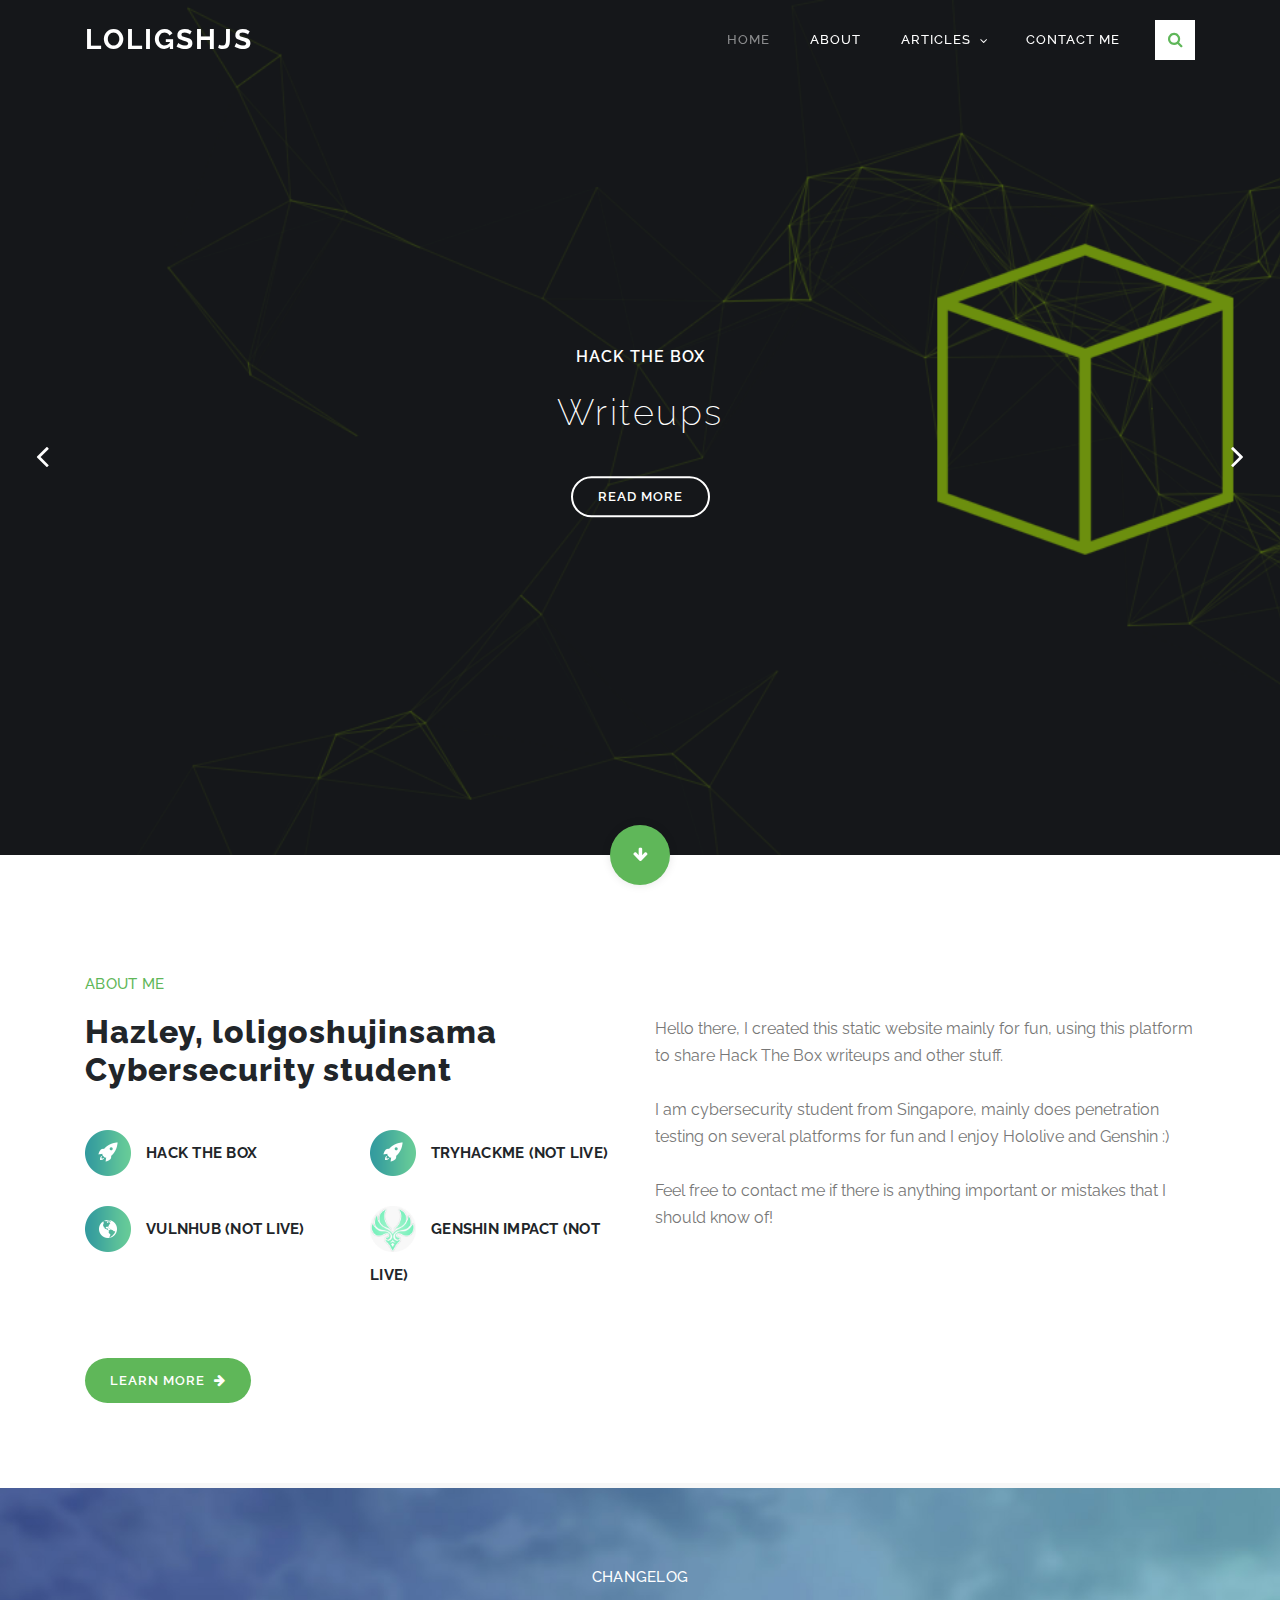
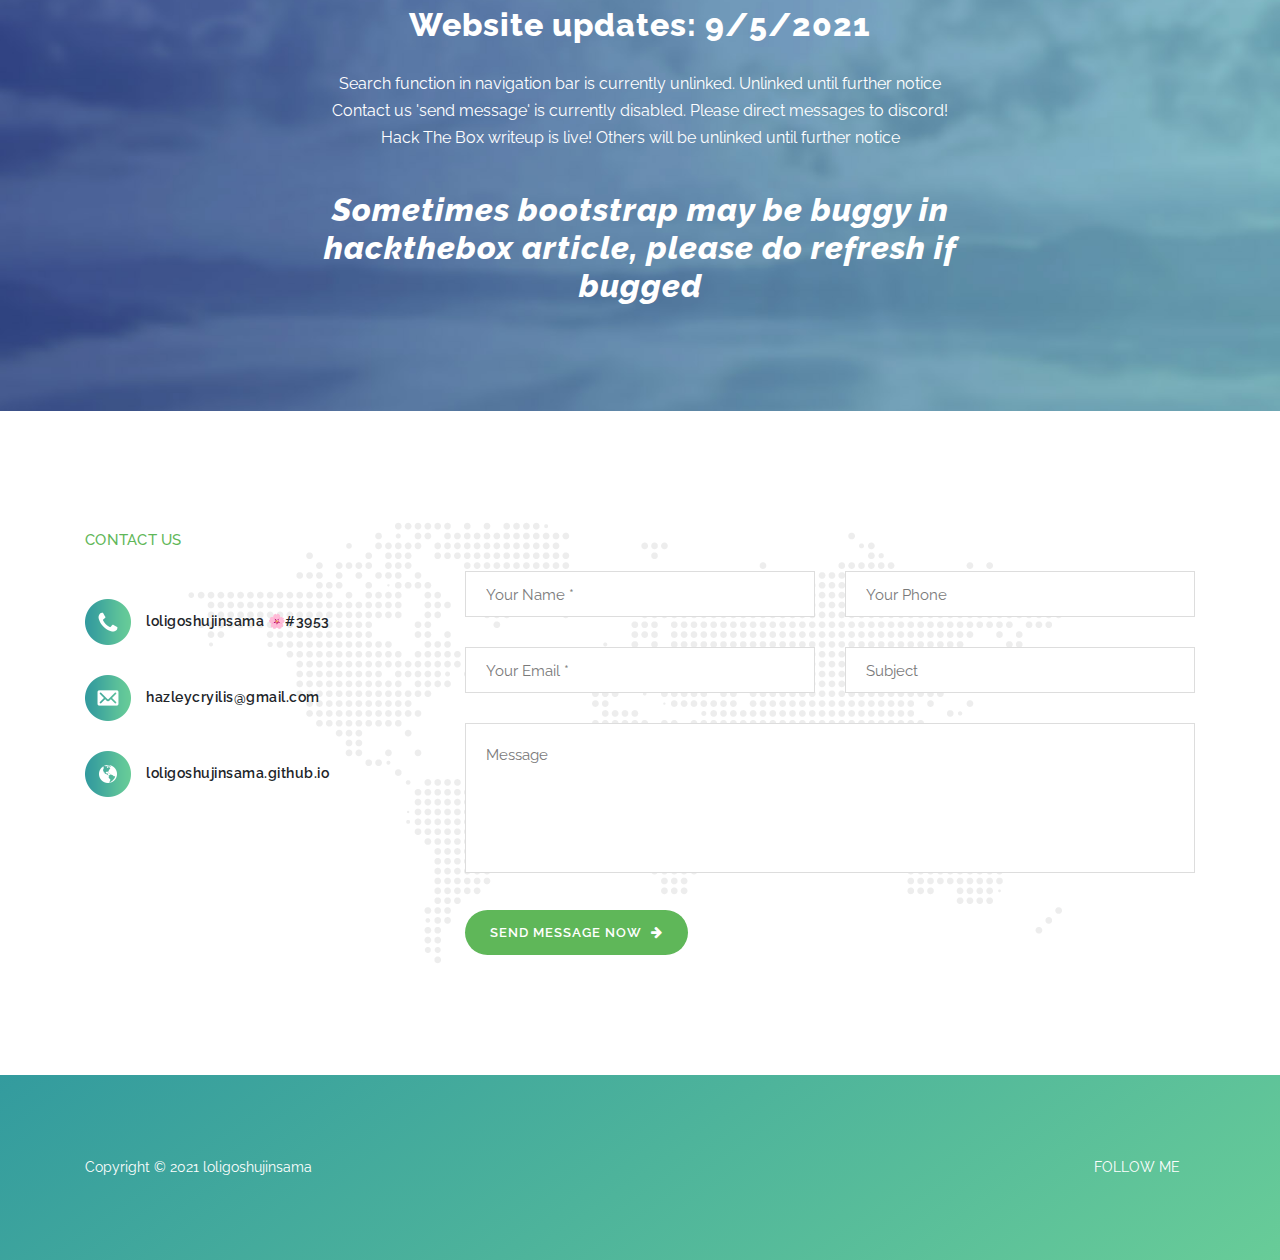
<file: index.html>
<!DOCTYPE html>
<html lang="en">

  <head>

    <meta charset="utf-8">
    <meta name="viewport" content="width=device-width, initial-scale=1, shrink-to-fit=no">
    <meta name="description" content="">
    <meta name="author" content="">
    <link href="https://fonts.googleapis.com/css?family=Raleway:100,200,300,400,500,600,700,800,900&display=swap" rel="stylesheet">

    <title>loligoshujinsama</title>
	<link rel="shortcut icon" type="image/x-icon" href="assets/images/favicon.ico" />

    <!-- Additional CSS Files -->
    <link rel="stylesheet" type="text/css" href="assets/css/bootstrap.min.css">

    <link rel="stylesheet" type="text/css" href="assets/css/font-awesome.css">

    <link rel="stylesheet" href="assets/css/templatemo-breezed.css">

    <link rel="stylesheet" href="assets/css/owl-carousel.css">

    <link rel="stylesheet" href="assets/css/lightbox.css">
	
	<link rel="stylesheet" href="assets/css/custom.css">

    </head>
    
    <body>
    
    <!-- ***** Preloader Start ***** -->
    <div id="preloader">
        <div class="jumper">
            <div></div>
            <div></div>
            <div></div>
        </div>
    </div>  
    <!-- ***** Preloader End ***** -->
    
    
    <!-- ***** Header Area Start ***** -->
    <header class="header-area header-sticky">
        <div class="container">
            <div class="row">
                <div class="col-12">
                    <nav class="main-nav">
                        <!-- ***** Logo Start ***** -->
                        <a href="index.html" class="logo">
                            loligshjs
                        </a>
                        <!-- ***** Logo End ***** -->
                        <!-- ***** Menu Start ***** -->
                        <ul class="nav">
                            <li class="scroll-to-section"><a href="#top" class="active">Home</a></li>
                            <li class="scroll-to-section"><a href="#about">About</a></li>
                            <li class="submenu">
                                <a href="javascript:;">Articles</a>
                                <ul>
                                    <!-- <li><a href="">About Me</a></li>
                                    <li><a href="">Features</a></li> !-->
                                    <li><a href="hackthebox.html">Hack The Box</a></li>
                                    <li><a href="">TryHackMe</a></li>
									<li><a href="">VulnHub</a></li>
									<li><a href="">Genshin Impact</a></li>
                                </ul>
                            </li>
                            <li class="scroll-to-section"><a href="#contact-us">Contact Me</a></li> 
                            <div class="search-icon">
                                <a href="#search"><i class="fa fa-search"></i></a>
                            </div>
                        </ul>        
                        <a class='menu-trigger'>
                            <span>Menu</span>
                        </a>
                        <!-- ***** Menu End ***** -->
                    </nav>
                </div>
            </div>
        </div>
    </header>
    <!-- ***** Header Area End ***** -->
    
    <!-- ***** Search Area ***** -->
    <div id="search">
        <button type="button" class="close">×</button>
        <form id="contact" action="#" method="get">
            <fieldset>
                <input type="search" name="q" placeholder="SEARCH KEYWORD(s)" aria-label="Search through site content">
            </fieldset>
            <fieldset>
                <button type="submit" class="main-button">Search</button>
            </fieldset>
        </form>
    </div>

    <!-- ***** Main Banner Area Start ***** -->
    <div class="main-banner header-text" id="top">
        <div class="Modern-Slider">
          <!-- Item -->
          <div class="item">
            <div class="img-fill">
                <img src="assets/images/htb2.png" alt="" class="bg">
                <div class="text-content">
                  <h3>Hack The Box</h3>
                  <h5>Writeups</h5>
                  <a href="hackthebox.html" class="main-stroked-button">Read More</a>
                  <!-- *** Extra button ***
				  <a href="#" class="main-filled-button"></a> -->
                </div>
            </div>
          </div>
          <!-- // Item -->
          <!-- Item -->
          <div class="item">
            <div class="img-fill">
                <img src="assets/images/klee.jpg" alt="" class="bg">
                <div class="text-content">
                  <h3>Genshin Impact</h3>
                  <h5>Character guides, Artifact guides</h5>
                  <a href="#" class="main-stroked-button">Read More</a>
                  <!-- *** Extra button ***
				  <a href="#" class="main-filled-button"></a> -->
                </div>
            </div>
          </div>
          <!-- // Item -->
        </div>
    </div>
    <div class="scroll-down scroll-to-section"><a href="#about"><i class="fa fa-arrow-down"></i></a></div>
    <!-- ***** Main Banner Area End ***** -->

    <!-- ***** About Area Starts ***** -->
    <section class="section" id="about">
        <div class="container">
            <div class="row">
                <div class="col-lg-6 col-md-6 col-xs-12">
                    <div class="left-text-content">
                        <div class="section-heading">
                            <h6>About Me</h6>
                            <h2>Hazley, loligoshujinsama </br>Cybersecurity student</h2>
                        </div>
                        <div class="row">
                            <div class="col-md-6 col-sm-6">
                                <div class="service-item">
                                    <img src="assets/images/service-item-01.png" alt="">
                                    <h4>Hack The Box</h4>
                                </div>
                            </div>
                            <div class="col-md-6 col-sm-6">
                                <div class="service-item">
                                    <img src="assets/images/service-item-01.png" alt="">
                                    <h4>TryHackMe (not live)</h4>
                                </div>
                            </div>
                            <div class="col-md-6 col-sm-6">
                                <div class="service-item">
                                    <img src="assets/images/contact-info-03.png" alt="">
                                    <h4>Vulnhub (not live)</h4>
                                </div>
                            </div>
                            <div class="col-md-6 col-sm-6">
                                <div class="service-item">
                                    <img src="assets/images/anemo.png" alt="">
                                    <h4>Genshin Impact (not live)</h4>
                                </div>
                            </div>
                            <div class="col-md-12">
                                <a href="#" class="main-button-icon">
                                    Learn More <i class="fa fa-arrow-right"></i>
                                </a>
                            </div>
                        </div>
                    </div>
                </div>
                <div class="col-lg-6 col-md-6 col-xs-12">
                    <div class="right-text-content">
                        <p>Hello there, I created this static website mainly for fun, using this platform to share Hack The Box writeups and other stuff.
                        <br><br>I am cybersecurity student from Singapore, mainly does penetration testing on several platforms for fun and I enjoy Hololive and Genshin :)
                      <br><br>Feel free to contact me if there is anything important or mistakes that I should know of!</p>
                    </div>
                </div>
            </div>
        </div>
    </section>
    <!-- ***** About Area Ends ***** -->

    <!-- ***** Features Big Item Start ***** -->
    <section class="section" id="subscribe">
        <div class="container">
            <div class="row">
                <div class="col-lg-8 offset-lg-2">
                    <div class="section-heading">
                        <h6>Changelog</h6>
                        <h2>Website updates: 9/5/2021</h2>
                    </div>
                    <div class="subscribe-content">
                        <p>Search function in navigation bar is currently unlinked. Unlinked until further notice
						<br>Contact us 'send message' is currently disabled. Please direct messages to discord!
						<br>Hack The Box writeup is live! Others will be unlinked until further notice</p>
						<div class="section-heading">
							<h2><i>Sometimes bootstrap may be buggy in hackthebox article, please do refresh if bugged</i></h2>
						</div>
                    </div>
                </div>
            </div>
        </div>
    </section>
    <!-- ***** Features Big Item End ***** -->

 
    
    <!-- ***** Contact Us Area Starts ***** -->
    <section class="section" id="contact-us">
        <div class="container">
            <div class="row">
                <div class="col-lg-4 col-md-4 col-xs-12">
                    <div class="left-text-content">
                        <div class="section-heading">
                            <h6>Contact Us</h6>
                            <h2></h2>
                        </div>
                        <ul class="contact-info">
							<li><img src="assets/images/contact-info-01.png" alt="">loligoshujinsama 🌸#3953</li>
                            <li><img src="assets/images/contact-info-02.png" alt="">hazleycryilis@gmail.com</li>
                            <li><img src="assets/images/contact-info-03.png" alt="">loligoshujinsama.github.io</li>
                        </ul>
                    </div>
                </div>
                <div class="col-lg-8 col-md-8 col-xs-12">
                    <div class="contact-form">
                        <form id="contact" action="" method="get">
                          <div class="row">
                            <div class="col-md-6 col-sm-12">
                              <fieldset>
                                <input name="name" type="text" id="name" placeholder="Your Name *" required="">
                              </fieldset>
                            </div>
                            <div class="col-md-6 col-sm-12">
                              <fieldset>
                                <input name="phone" type="text" id="phone" placeholder="Your Phone" required="">
                              </fieldset>
                            </div>
                            <div class="col-md-6 col-sm-12">
                              <fieldset>
                                <input name="email" type="email" id="email" placeholder="Your Email *" required="">
                              </fieldset>
                            </div>
                            <div class="col-md-6 col-sm-12">
                              <fieldset>
                                <input name="subject" type="text" id="subject" placeholder="Subject">
                              </fieldset>
                            </div>
                            <div class="col-lg-12">
                              <fieldset>
                                <textarea name="message" rows="6" id="message" placeholder="Message" required=""></textarea>
                              </fieldset>
                            </div>
                            <div class="col-lg-12">
                              <fieldset>
                                <button type="submit" id="form-submit" class="main-button-icon">Send Message Now <i class="fa fa-arrow-right"></i></button>
                              </fieldset>
                            </div>
                          </div>
                        </form>
                    </div>
                </div>
            </div>
        </div>
    </section>
    <!-- ***** Contact Us Area Ends ***** -->
    
    <!-- ***** Footer Start ***** -->
    <footer>
        <div class="container">
            <div class="row">
                <div class="col-lg-6 col-xs-12">
                    <div class="left-text-content">
                        <p>Copyright &copy; 2021 loligoshujinsama</p>
                    </div>
                </div>
                <div class="col-lg-6 col-xs-12">
                    <div class="right-text-content">
                            <ul class="social-icons">
                                <li><p>Follow Me</p></li>
								<!-- *** Update the reference links ***
                                <li><a rel="nofollow" href="https://fb.com/templatemo"><i class="fa fa-facebook"></i></a></li>
                                <li><a rel="nofollow" href="https://fb.com/templatemo"><i class="fa fa-twitter"></i></a></li>
                                <li><a rel="nofollow" href="https://fb.com/templatemo"><i class="fa fa-linkedin"></i></a></li>
                                <li><a rel="nofollow" href="https://fb.com/templatemo"><i class="fa fa-dribbble"></i></a></li>
								!-->
                            </ul>
                    </div>
                </div>
            </div>
        </div>
    </footer>
    

    <!-- jQuery -->
    <script src="assets/js/jquery-2.1.0.min.js"></script>

    <!-- Bootstrap -->
    <script src="assets/js/popper.js"></script>
    <script src="assets/js/bootstrap.min.js"></script>

    <!-- Plugins -->
    <script src="assets/js/owl-carousel.js"></script>
    <script src="assets/js/scrollreveal.min.js"></script>
    <script src="assets/js/waypoints.min.js"></script>
    <script src="assets/js/jquery.counterup.min.js"></script>
    <script src="assets/js/imgfix.min.js"></script> 
    <script src="assets/js/slick.js"></script> 
    <script src="assets/js/lightbox.js"></script> 
    <script src="assets/js/isotope.js"></script> 
    
    <!-- Global Init -->
    <script src="assets/js/custom.js"></script>

    <script>

        $(function() {
            var selectedClass = "";
            $("p").click(function(){
            selectedClass = $(this).attr("data-rel");
            $("#portfolio").fadeTo(50, 0.1);
                $("#portfolio div").not("."+selectedClass).fadeOut();
            setTimeout(function() {
              $("."+selectedClass).fadeIn();
              $("#portfolio").fadeTo(50, 1);
            }, 500);
                
            });
        });

    </script>

  </body>
</html>
</file>
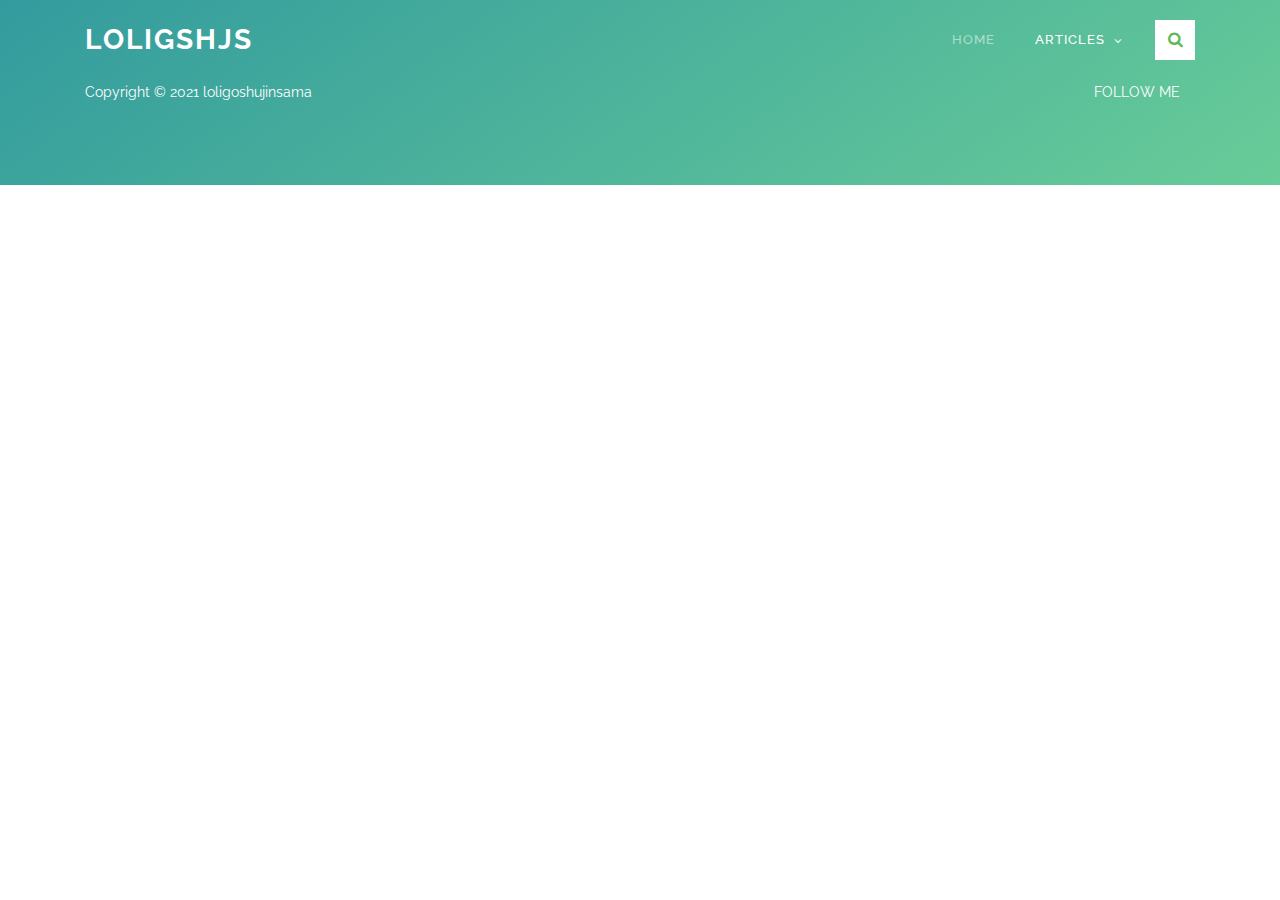
<file: writeups/bashed/index.html>
<!DOCTYPE html>
<html lang="en">
  <head>

    <meta charset="utf-8">
    <meta name="viewport" content="width=device-width, initial-scale=1, shrink-to-fit=no">
    <meta name="description" content="">
    <meta name="author" content="">
    <link href="https://fonts.googleapis.com/css?family=Raleway:100,200,300,400,500,600,700,800,900&display=swap" rel="stylesheet">

    <title>loligoshujinsama</title>
	<link rel="shortcut icon" type="image/x-icon" href="assets/images/favicon.ico" />

    <!-- Additional CSS Files -->
    <link rel="stylesheet" type="text/css" href="/assets/css/bootstrap.min.css">

    <link rel="stylesheet" type="text/css" href="/assets/css/font-awesome.css">

    <link rel="stylesheet" href="/assets/css/templatemo-breezed.css">

    <link rel="stylesheet" href="/assets/css/owl-carousel.css">

    <link rel="stylesheet" href="/assets/css/lightbox.css">
	
	<link rel="stylesheet" href="/assets/css/custom.css">

    </head>

    <body>
    
    <!-- ***** Preloader Start ***** -->
    <div id="preloader">
        <div class="jumper">
            <div></div>
            <div></div>
            <div></div>
        </div>
    </div>  
    <!-- ***** Preloader End ***** -->
    <!-- ***** Header Area Start ***** -->
    <header class="header-area header-sticky">
        <div class="container">
            <div class="row">
                <div class="col-12">
                    <nav class="main-nav">
                        <!-- ***** Logo Start ***** -->
                        <a href="/index.html" class="logo">
                            loligshjs
                        </a>
                        <!-- ***** Logo End ***** -->
                        <!-- ***** Menu Start ***** -->
                        <ul class="nav">
                            <li class="scroll-to-section"><a href="/index.html" class="active">Home</a></li>
                            <li class="submenu">
                                <a href="javascript:;">Articles</a>
                                <ul>
                                    <!-- <li><a href="">About Me</a></li>
                                    <li><a href="">Features</a></li> !-->
                                    <li><a href="">Hack The Box</a></li>
                                    <li><a href="">TryHackMe</a></li>
									<li><a href="">VulnHub</a></li>
									<li><a href="">Genshin Impact</a></li>
                                </ul>
                            </li>
                            <div class="search-icon">
                                <a href="#search"><i class="fa fa-search"></i></a>
                            </div>
                        </ul>        
                        <a class='menu-trigger'>
                            <span>Menu</span>
                        </a>
                        <!-- ***** Menu End ***** -->
                    </nav>
                </div>
            </div>
        </div>
    </header>
    <!-- ***** Header Area End ***** -->
    
    <!-- ***** Search Area ***** -->
    <div id="search">
        <button type="button" class="close">×</button>
        <form id="contact" action="#" method="get">
            <fieldset>
                <input type="search" name="q" placeholder="SEARCH KEYWORD(s)" aria-label="Search through site content">
            </fieldset>
            <fieldset>
                <button type="submit" class="main-button">Search</button>
            </fieldset>
        </form>
    </div>
	
	
	
    <!-- ***** Footer Start ***** -->
    <footer>
        <div class="container">
            <div class="row">
                <div class="col-lg-6 col-xs-12">
                    <div class="left-text-content">
                        <p>Copyright &copy; 2021 loligoshujinsama</p>
                    </div>
                </div>
                <div class="col-lg-6 col-xs-12">
                    <div class="right-text-content">
                            <ul class="social-icons">
                                <li><p>Follow Me</p></li>
								<!-- *** Update the reference links ***
                                <li><a rel="nofollow" href="https://fb.com/templatemo"><i class="fa fa-facebook"></i></a></li>
                                <li><a rel="nofollow" href="https://fb.com/templatemo"><i class="fa fa-twitter"></i></a></li>
                                <li><a rel="nofollow" href="https://fb.com/templatemo"><i class="fa fa-linkedin"></i></a></li>
                                <li><a rel="nofollow" href="https://fb.com/templatemo"><i class="fa fa-dribbble"></i></a></li>
								!-->
                            </ul>
                    </div>
                </div>
            </div>
        </div>
    </footer>
    

    <!-- jQuery -->
    <script src="/assets/js/jquery-2.1.0.min.js"></script>

    <!-- Bootstrap -->
    <script src="/assets/js/popper.js"></script>
    <script src="/assets/js/bootstrap.min.js"></script>

    <!-- Plugins -->
    <script src="/assets/js/owl-carousel.js"></script>
    <script src="/assets/js/scrollreveal.min.js"></script>
    <script src="/assets/js/waypoints.min.js"></script>
    <script src="/assets/js/jquery.counterup.min.js"></script>
    <script src="/assets/js/imgfix.min.js"></script> 
    <script src="/assets/js/slick.js"></script> 
    <script src="/assets/js/lightbox.js"></script> 
    <script src="/assets/js/isotope.js"></script> 
    
    <!-- Global Init -->
    <script src="/assets/js/custom.js"></script>

    <script>

        $(function() {
            var selectedClass = "";
            $("p").click(function(){
            selectedClass = $(this).attr("data-rel");
            $("#portfolio").fadeTo(50, 0.1);
                $("#portfolio div").not("."+selectedClass).fadeOut();
            setTimeout(function() {
              $("."+selectedClass).fadeIn();
              $("#portfolio").fadeTo(50, 1);
            }, 500);
                
            });
        });

    </script>

  </body>
</html>
</file>
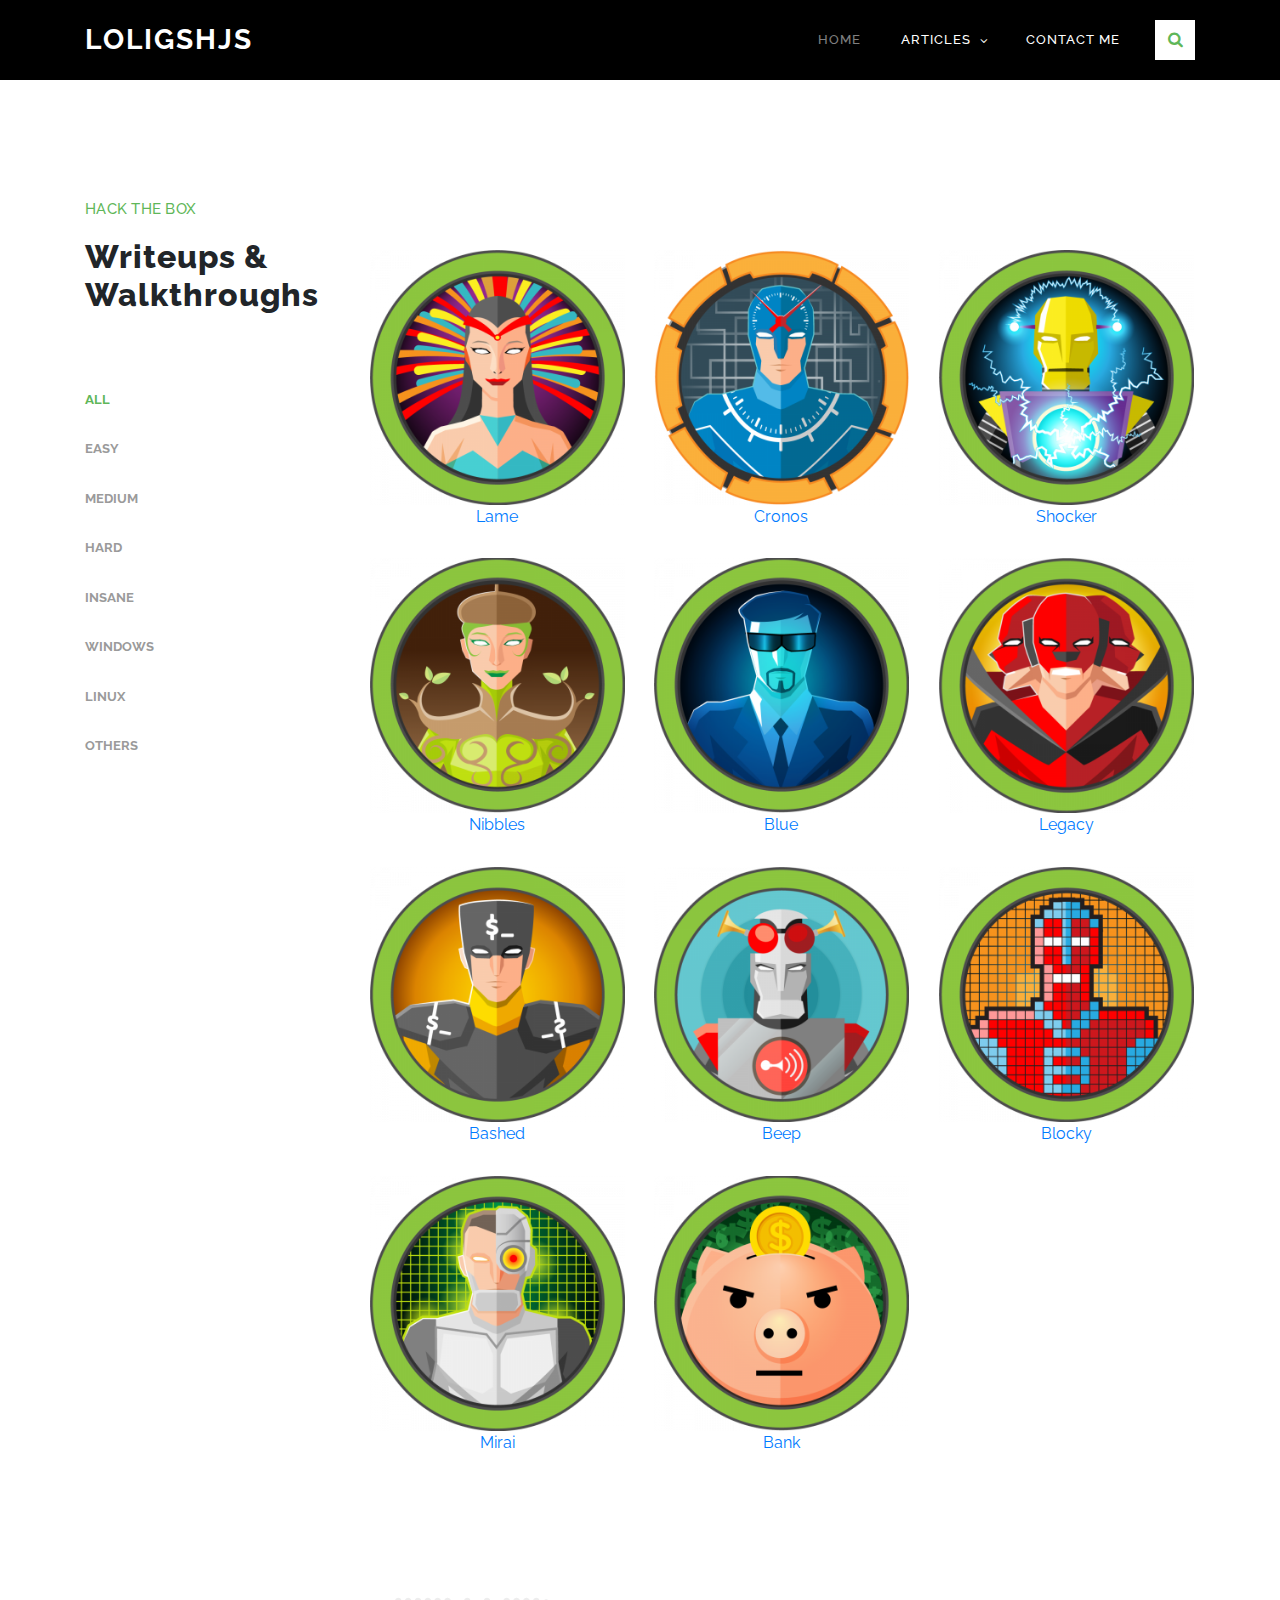
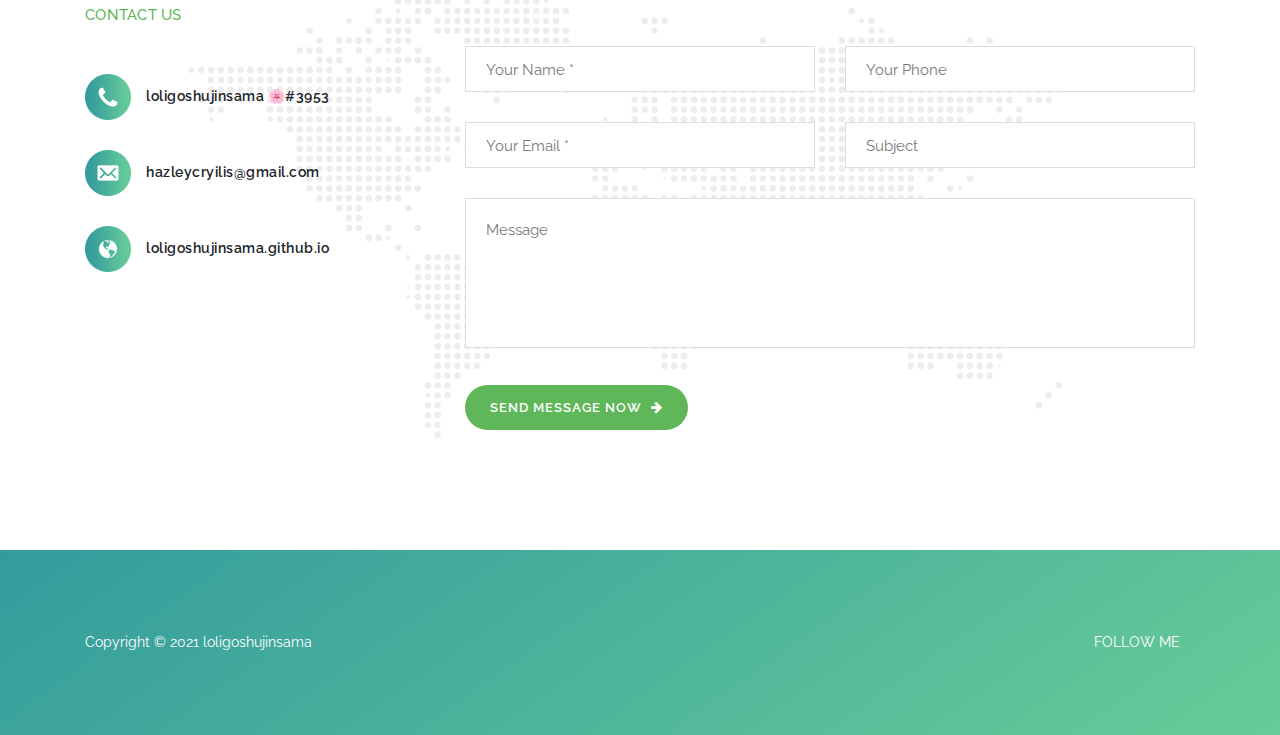
<file: hackthebox.html>
<!DOCTYPE html>
<html lang="en">

  <head>

    <meta charset="utf-8">
    <meta name="viewport" content="width=device-width, initial-scale=1, shrink-to-fit=no">
    <meta name="description" content="">
    <meta name="author" content="">
    <link href="https://fonts.googleapis.com/css?family=Raleway:100,200,300,400,500,600,700,800,900&display=swap" rel="stylesheet">

    <title>loligoshujinsama</title>
	<link rel="shortcut icon" type="image/x-icon" href="/assets/images/favicon.ico" />

    <!-- Additional CSS Files -->
    <link rel="stylesheet" type="text/css" href="assets/css/bootstrap.min.css">

    <link rel="stylesheet" type="text/css" href="assets/css/font-awesome.css">

    <link rel="stylesheet" href="assets/css/templatemo-breezed.css">

    <link rel="stylesheet" href="assets/css/owl-carousel.css">

    <link rel="stylesheet" href="assets/css/lightbox.css">
	
	<link rel="stylesheet" href="assets/css/custom.css">
    </head>
    
    <body background="/assets/images/htb2.png" alt="htbbg">
    
    <!-- ***** Preloader Start ***** -->
    <div id="preloader">
        <div class="jumper">
            <div></div>
            <div></div>
            <div></div>
        </div>
    </div>  
    <!-- ***** Preloader End ***** -->
    
    
    <!-- ***** Header Area Start ***** -->
	<div style="background:#000000;padding-top:0px;margin-bottom:1.rem;height:80px;"></div>
    <header class="header-area header-sticky">
        <div class="container">
            <div class="row">
                <div class="col-12">
                    <nav class="main-nav">
                        <!-- ***** Logo Start ***** -->
                        <a href="index.html" class="logo">
                            loligshjs
                        </a>
                        <!-- ***** Logo End ***** -->
                        <!-- ***** Menu Start ***** -->
                        <ul class="nav">
                            <li class="scroll-to-section"><a href="index.html" class="active">Home</a></li>
                            <li class="submenu">
                                <a href="javascript:;">Articles</a>
                                <ul>
                                    <!-- <li><a href="">About Me</a></li>
                                    <li><a href="">Features</a></li> !-->
                                    <li><a href="">Hack The Box</a></li>
                                    <li><a href="">TryHackMe</a></li>
									<li><a href="">VulnHub</a></li>
									<li><a href="">Genshin Impact</a></li>
                                </ul>
                            </li>
                            <li class="scroll-to-section"><a href="#contact-us">Contact Me</a></li> 
                            <div class="search-icon">
                                <a href="#search"><i class="fa fa-search"></i></a>
                            </div>
                        </ul>        
                        <a class='menu-trigger'>
                            <span>Menu</span>
                        </a>
                        <!-- ***** Menu End ***** -->
                    </nav>
                </div>
            </div>
        </div>
    </header>
    <!-- ***** Header Area End ***** -->
    
    <!-- ***** Search Area ***** -->
    <div id="search">
        <button type="button" class="close">×</button>
        <form id="contact" action="#" method="get">
            <fieldset>
                <input type="search" name="q" placeholder="SEARCH KEYWORD(s)" aria-label="Search through site content">
            </fieldset>
            <fieldset>
                <button type="submit" class="main-button">Search</button>
            </fieldset>
        </form>
    </div>

    <!-- ***** Projects Area Starts ***** -->
    <section class="section" id="projects">
      <div class="container">
        <div class="row">
            <div class="col-lg-3">
                <div class="section-heading">
                    <h6>Hack The Box</h6>
                    <h2>Writeups & Walkthroughs</h2>
                </div>
                <div class="filters">
                    <ul>
                        <li class="active" data-filter="*">All</li>
                        <li data-filter=".des">Easy</li>
                        <li data-filter=".dev">Medium</li>
                        <li data-filter=".gra">Hard</li>
                        <li data-filter=".tsh">Insane</li>
						<li data-filter=".win">Windows</li>
						<li data-filter=".lin">Linux</li>
						<li data-filter=".oth">Others</li>
                    </ul>
                </div>
            </div>
            <div class="col-lg-9">
                <div class="filters-content">
                    <div class="row grid">
                        <div class="col-lg-4 col-md-4 col-sm-6 all lin des">
                          <div class="item">
                            <a href="writeups/lame/index.html"><img src="assets/images/htb/lame2.jpg" alt="">Lame</a>
                          </div>
                        </div>
                        <div class="col-lg-4 col-md-4 col-sm-6 all lin dev">
                          <div class="item">
                            <a href="writeups/cronos/index.html"><img src="assets/images/htb/cronos.jpg" alt="">Cronos</a>
                          </div>
                        </div>
                        <div class="col-lg-4 col-md-4 col-sm-6 all lin des">
                          <div class="item">
                            <a href="writeups/shocker/index.html"><img src="assets/images/htb/shocker.jpg" alt="">Shocker</a>
                          </div>
                        </div>
                        <div class="col-lg-4 col-md-4 col-sm-6 all lin des">
                          <div class="item">
                            <a href="writeups/nibbles/index.html"><img src="assets/images/htb/nibbles.jpg" alt="">Nibbles</a>
                          </div>
                        </div>
                        <div class="col-lg-4 col-md-4 col-sm-6 all win des">
                          <div class="item">
                            <a href="writeups/blue/index.html"><img src="assets/images/htb/blue.jpg" alt="">Blue</a>
                          </div>
                        </div>
                        <div class="col-lg-4 col-md-4 col-sm-6 all win des">
                          <div class="item">
                            <a href="writeups/legacy/index.html"><img src="assets/images/htb/legacy.jpg" alt="">Legacy</a>
                          </div>
                        </div>
						<div class="col-lg-4 col-md-4 col-sm-6 all lin des">
                          <div class="item">
                            <a href="writeups/bashed/index.html"><img src="assets/images/htb/bashed.jpg" alt="">Bashed</a>
                          </div>
                        </div>
						<div class="col-lg-4 col-md-4 col-sm-6 all lin des">
                          <div class="item">
                            <a href="writeups/beep/index.html"><img src="assets/images/htb/beep.jpg" alt="">Beep</a>
                          </div>
                        </div>
						<div class="col-lg-4 col-md-4 col-sm-6 all lin des">
                          <div class="item">
                            <a href="writeups/blocky/index.html"><img src="assets/images/htb/blocky.jpg" alt="">Blocky</a>
                          </div>
                        </div>
						<div class="col-lg-4 col-md-4 col-sm-6 all lin des">
                          <div class="item">
                            <a href="writeups/mirai/index.html"><img src="assets/images/htb/mirai.jpg" alt="">Mirai</a>
                          </div>
                        </div>
						<div class="col-lg-4 col-md-4 col-sm-6 all lin des">
                          <div class="item">
                            <a href="writeups/bank/index.html"><img src="assets/images/htb/bank.jpg" alt="">Bank</a>
                          </div>
                        </div>
                    </div>
                </div>
            </div>
        </div>
      </div>
    </section>
    
    <!-- ***** Contact Us Area Starts ***** -->
    <section class="section" id="contact-us">
        <div class="container">
            <div class="row">
                <div class="col-lg-4 col-md-4 col-xs-12">
                    <div class="left-text-content">
                        <div class="section-heading">
                            <h6>Contact Us</h6>
                            <h2></h2>
                        </div>
                        <ul class="contact-info">
							<li><img src="assets/images/contact-info-01.png" alt="">loligoshujinsama 🌸#3953</li>
                            <li><img src="assets/images/contact-info-02.png" alt="">hazleycryilis@gmail.com</li>
                            <li><img src="assets/images/contact-info-03.png" alt="">loligoshujinsama.github.io</li>
                        </ul>
                    </div>
                </div>
                <div class="col-lg-8 col-md-8 col-xs-12">
                    <div class="contact-form">
                        <form id="contact" action="" method="get">
                          <div class="row">
                            <div class="col-md-6 col-sm-12">
                              <fieldset>
                                <input name="name" type="text" id="name" placeholder="Your Name *" required="">
                              </fieldset>
                            </div>
                            <div class="col-md-6 col-sm-12">
                              <fieldset>
                                <input name="phone" type="text" id="phone" placeholder="Your Phone" required="">
                              </fieldset>
                            </div>
                            <div class="col-md-6 col-sm-12">
                              <fieldset>
                                <input name="email" type="email" id="email" placeholder="Your Email *" required="">
                              </fieldset>
                            </div>
                            <div class="col-md-6 col-sm-12">
                              <fieldset>
                                <input name="subject" type="text" id="subject" placeholder="Subject">
                              </fieldset>
                            </div>
                            <div class="col-lg-12">
                              <fieldset>
                                <textarea name="message" rows="6" id="message" placeholder="Message" required=""></textarea>
                              </fieldset>
                            </div>
                            <div class="col-lg-12">
                              <fieldset>
                                <button type="submit" id="form-submit" class="main-button-icon">Send Message Now <i class="fa fa-arrow-right"></i></button>
                              </fieldset>
                            </div>
                          </div>
                        </form>
                    </div>
                </div>
            </div>
        </div>
    </section>
    <!-- ***** Contact Us Area Ends ***** -->
    
    <!-- ***** Footer Start ***** -->
    <footer>
        <div class="container">
            <div class="row">
                <div class="col-lg-6 col-xs-12">
                    <div class="left-text-content">
                        <p>Copyright &copy; 2021 loligoshujinsama</p>
                    </div>
                </div>
                <div class="col-lg-6 col-xs-12">
                    <div class="right-text-content">
                            <ul class="social-icons">
                                <li><p>Follow Me</p></li>
								<!-- *** Update the reference links ***
                                <li><a rel="nofollow" href="https://fb.com/templatemo"><i class="fa fa-facebook"></i></a></li>
                                <li><a rel="nofollow" href="https://fb.com/templatemo"><i class="fa fa-twitter"></i></a></li>
                                <li><a rel="nofollow" href="https://fb.com/templatemo"><i class="fa fa-linkedin"></i></a></li>
                                <li><a rel="nofollow" href="https://fb.com/templatemo"><i class="fa fa-dribbble"></i></a></li>
								!-->
                            </ul>
                    </div>
                </div>
            </div>
        </div>
    </footer>
    

    <!-- jQuery -->
    <script src="assets/js/jquery-2.1.0.min.js"></script>

    <!-- Bootstrap -->
    <script src="assets/js/popper.js"></script>
    <script src="assets/js/bootstrap.min.js"></script>

    <!-- Plugins -->
    <script src="assets/js/owl-carousel.js"></script>
    <script src="assets/js/scrollreveal.min.js"></script>
    <script src="assets/js/waypoints.min.js"></script>
    <script src="assets/js/jquery.counterup.min.js"></script>
    <script src="assets/js/imgfix.min.js"></script> 
    <script src="assets/js/slick.js"></script> 
    <script src="assets/js/lightbox.js"></script> 
    <script src="assets/js/isotope.js"></script> 
    
    <!-- Global Init -->
    <script src="assets/js/custom.js"></script>

    <!-- <script>

        $(function() {
            var selectedClass = "";
            $("p").click(function(){
            selectedClass = $(this).attr("data-rel");
            $("#portfolio").fadeTo(50, 0.1);
                $("#portfolio div").not("."+selectedClass).fadeOut();
            setTimeout(function() {
              $("."+selectedClass).fadeIn();
              $("#portfolio").fadeTo(50, 1);
            }, 500);
                
            });
        });

    </script> !-->

  </body>
</html>
</file>
<file: assets/css/templatemo-breezed.css>
/*

Breezed Template

https://templatemo.com/tm-543-breezed

*/

/* ---------------------------------------------
Table of contents
------------------------------------------------
01. font & reset css
02. reset
03. global styles
04. header
05. banner
06. features
07. testimonials
08. contact
09. footer
10. preloader
11. search
12. portfolio

--------------------------------------------- */
/* 
---------------------------------------------
font & reset css
--------------------------------------------- 
*/
@import url("https://fonts.googleapis.com/css?family=Poppins:100,200,300,400,500,600,700,800,900");
/* 
---------------------------------------------
reset
--------------------------------------------- 
*/
html, body, div, span, applet, object, iframe, h1, h2, h3, h4, h5, h6, p, blockquote, div
pre, a, abbr, acronym, address, big, cite, code, del, dfn, em, font, img, ins, kbd, q,
s, samp, small, strike, strong, sub, sup, tt, var, b, u, i, center, dl, dt, dd, ol, ul, li,
figure, header, nav, section, article, aside, footer, figcaption {
  margin: 0;
  padding: 0;
  border: 0;
  outline: 0;
}

.clearfix:after {
  content: ".";
  display: block;
  clear: both;
  visibility: hidden;
  line-height: 0;
  height: 0;
}

.clearfix {
  display: inline-block;
}

html[xmlns] .clearfix {
  display: block;
}

* html .clearfix {
  height: 1%;
}

ul, li {
  padding: 0;
  margin: 0;
  list-style: none;
}

header, nav, section, article, aside, footer, hgroup {
  display: block;
}

* {
  box-sizing: border-box;
}

html, body {
  font-family: 'Raleway', sans-serif;
  font-weight: 400;
  background-color: #fff;
  font-size: 16px;
  -ms-text-size-adjust: 100%;
  -webkit-font-smoothing: antialiased;
  -moz-osx-font-smoothing: grayscale;
}

a {
  text-decoration: none !important;
}

h1, h2, h3, h4, h5, h6 {
  margin-top: 0px;
  margin-bottom: 0px;
}

ul {
  margin-bottom: 0px;
}

p {
  font-size: 14px;
  line-height: 25px;
  color: #777;
}

/* 
---------------------------------------------
global styles
--------------------------------------------- 
*/
html,
body {
  background: #fff;
  font-family: 'Raleway', sans-serif;
}

::selection {
  background: #5fb759;
  color: #fff;
}

::-moz-selection {
  background: #5fb759;
  color: #fff;
}

@media (max-width: 991px) {
  html, body {
    overflow-x: hidden;
  }
  .mobile-top-fix {
    margin-top: 30px;
    margin-bottom: 0px;
  }
  .mobile-bottom-fix {
    margin-bottom: 30px;
  }
  .mobile-bottom-fix-big {
    margin-bottom: 60px;
  }
}

a.main-stroked-button {
  font-size: 13px;
  border-radius: 25px;
  padding: 11px 25px;
  background-color: transparent;
  border: 2px solid #fff;
  text-transform: uppercase;
  color: #fff;
  font-weight: 600;
  letter-spacing: 1px;
  -webkit-transition: all 0.3s ease 0s;
  -moz-transition: all 0.3s ease 0s;
  -o-transition: all 0.3s ease 0s;
  transition: all 0.3s ease 0s;
}

a.main-stroked-button:hover {
  background-color: #fff;
  color: #5fb759;
}

a.main-filled-button {
  font-size: 13px;
  border-radius: 25px;
  padding: 13px 25px;
  background-color: #fff;
  text-transform: uppercase;
  color: #5fb759;
  font-weight: 600;
  letter-spacing: 1px;
  -webkit-transition: all 0.3s ease 0s;
  -moz-transition: all 0.3s ease 0s;
  -o-transition: all 0.3s ease 0s;
  transition: all 0.3s ease 0s;
}

a.main-filled-button:hover {
  color: #fff;
  background-color: #5fb759;
}

a.main-button-icon {
  font-size: 13px;
  border-radius: 25px;
  padding: 13px 25px;
  background-color: #5fb759;
  text-transform: uppercase;
  color: #fff;
  font-weight: 600;
  letter-spacing: 1px;
  -webkit-transition: all 0.3s ease 0s;
  -moz-transition: all 0.3s ease 0s;
  -o-transition: all 0.3s ease 0s;
  transition: all 0.3s ease 0s;
}

a.main-button-icon i {
  margin-left: 5px;
  -webkit-transition: all 0.3s ease-in-out 0s;
  -moz-transition: all 0.3s ease-in-out 0s;
  -o-transition: all 0.3s ease-in-out 0s;
  transition: all 0.3s ease-in-out 0s;
}

a.main-button-icon:hover i {
  padding-left: 5px;
}

button.main-button {
  outline: none;
  border: none;
  cursor: pointer;
  font-size: 13px;
  border-radius: 25px;
  padding: 10px 25px;
  background-color: #fff;
  text-transform: uppercase;
  color: #5fb759;
  font-weight: 600;
  letter-spacing: 1px;
  -webkit-transition: all 0.3s ease 0s;
  -moz-transition: all 0.3s ease 0s;
  -o-transition: all 0.3s ease 0s;
  transition: all 0.3s ease 0s;
}

button.main-button:hover {
  color: #fff;
  background-color: #5fb759;
}

button.main-button-icon {
  border: none;
  outline: none;
  font-size: 13px;
  border-radius: 25px;
  padding: 13px 25px;
  background-color: #5fb759;
  text-transform: uppercase;
  color: #fff;
  font-weight: 600;
  letter-spacing: 1px;
  -webkit-transition: all 0.3s ease 0s;
  -moz-transition: all 0.3s ease 0s;
  -o-transition: all 0.3s ease 0s;
  transition: all 0.3s ease 0s;
}

button.main-button-icon i {
  margin-left: 5px;
  -webkit-transition: all 0.3s ease-in-out 0s;
  -moz-transition: all 0.3s ease-in-out 0s;
  -o-transition: all 0.3s ease-in-out 0s;
  transition: all 0.3s ease-in-out 0s;
}

button.main-button-icon:hover i {
  padding-left: 5px;
}

a.text-button-icon {
  text-transform: uppercase;
  color: #1e1e1e;
  font-size: 13px;
  font-weight: 600;
  letter-spacing: 1px;
  -webkit-transition: all 0.3s ease 0s;
  -moz-transition: all 0.3s ease 0s;
  -o-transition: all 0.3s ease 0s;
  transition: all 0.3s ease 0s;
}

a.text-button-icon i {
  margin-left: 5px;
  -webkit-transition: all 0.3s ease-in-out 0s;
  -moz-transition: all 0.3s ease-in-out 0s;
  -o-transition: all 0.3s ease-in-out 0s;
  transition: all 0.3s ease-in-out 0s;
}

a.text-button-icon:hover {
  color: #5fb759;
}

a.text-button-icon:hover i {
  padding-left: 5px;
}


.section-heading h6 {
  font-size: 15px;
  font-weight: 500;
  text-transform: uppercase;
  letter-spacing: 0.25px;
  margin-top: 0px;
  margin-bottom: 0px;
}

.section-heading h2 {
  font-size: 32px;
  font-weight: 800;
  letter-spacing: 1px;
  margin-top: 20px;
  margin-bottom: 0px;
}


/* 
---------------------------------------------
header
--------------------------------------------- 
*/

.background-header {
  background-color: #fff;
  height: 80px!important;
  position: fixed!important;
  top: 0px;
  left: 0px;
  right: 0px;
  box-shadow: 0px 0px 10px rgba(0,0,0,0.15)!important;
}

.background-header .logo,
.background-header .main-nav .nav li a {
  color: #1e1e1e!important;
}

.background-header .main-nav .nav li:hover a {
  color: #5fb759!important;
}

.background-header .nav li a.active {
  color: #5fb759!important;
}

.header-area {
  position: absolute;
  top: 0px;
  left: 0px;
  right: 0px;
  z-index: 100;
  height: 100px;
  -webkit-transition: all .5s ease 0s;
  -moz-transition: all .5s ease 0s;
  -o-transition: all .5s ease 0s;
  transition: all .5s ease 0s;
}

.header-area .main-nav {
  min-height: 80px;
  background: transparent;
}

.header-area .main-nav .logo {
  line-height: 80px;
  color: #fff;
  font-size: 28px;
  font-weight: 700;
  text-transform: uppercase;
  letter-spacing: 2px;
  float: left;
  -webkit-transition: all 0.3s ease 0s;
  -moz-transition: all 0.3s ease 0s;
  -o-transition: all 0.3s ease 0s;
  transition: all 0.3s ease 0s;
}


.header-area .main-nav .nav {
  float: right;
  margin-top: 27px;
  margin-right: 0px;
  background-color: transparent;
  -webkit-transition: all 0.3s ease 0s;
  -moz-transition: all 0.3s ease 0s;
  -o-transition: all 0.3s ease 0s;
  transition: all 0.3s ease 0s;
  position: relative;
  z-index: 999;
}

.header-area .main-nav .nav li {
  padding-left: 20px;
  padding-right: 20px;
}

.header-area .main-nav .nav .search-icon {
  float: right;
  margin-left: 15px;
}

.header-area .main-nav .nav .search-icon a {
  background-color: #fff;
  color: #5fb759;
  width: 40px;
  height: 40px;
  display: inline-block;
  text-align: center;
  line-height: 40px;
}

@media (max-width: 767px) {
  .header-area .main-nav .nav .search-icon {
    float: none;
    text-align: center;
    width: 100%;
    background-color: #fff;
    margin-left: 0px;
  }
}

.header-area .main-nav .nav .search-icon a:hover {
  opacity: 1;
  color: #5fb759!important;
}

.header-area .main-nav .nav li a {
  display: block;
  font-weight: 500;
  font-size: 13px;
  color: #7a7a7a;
  text-transform: uppercase;
  -webkit-transition: all 0.3s ease 0s;
  -moz-transition: all 0.3s ease 0s;
  -o-transition: all 0.3s ease 0s;
  transition: all 0.3s ease 0s;
  height: 40px;
  line-height: 40px;
  border: transparent;
  letter-spacing: 1px;
}

.header-area .main-nav .nav li a {
  color: #fff;
}

.header-area .main-nav .nav li:hover a,
.header-area .main-nav .nav li a.active {
  color: #fff!important;
  opacity: 0.5;
}

.background-header .main-nav .nav li:hover a,
.background-header .main-nav .nav li a.active {
  color: #5fb759!important;
  opacity: 1;
}

.header-area .main-nav .nav li.submenu {
  position: relative;
  padding-right: 35px;
}

.header-area .main-nav .nav li.submenu:after {
  font-family: FontAwesome;
  content: "\f107";
  font-size: 12px;
  color: #fff;
  position: absolute;
  right: 18px;
  top: 12px;
}

.background-header .main-nav .nav li.submenu:after {
  color: #7a7a7a;
}

.header-area .main-nav .nav li.submenu ul {
  position: absolute;
  width: 200px;
  box-shadow: 0 2px 28px 0 rgba(0, 0, 0, 0.06);
  overflow: hidden;
  top: 40px;
  opacity: 0;
  transform: translateY(+2em);
  visibility: hidden;
  z-index: -1;
  transition: all 0.3s ease-in-out 0s, visibility 0s linear 0.3s, z-index 0s linear 0.01s;
}

.header-area .main-nav .nav li.submenu ul li {
  margin-left: 0px;
  padding-left: 0px;
  padding-right: 0px;
}

.header-area .main-nav .nav li.submenu ul li a {
  opacity: 1;
  display: block;
  background: #fff;
  color: #7a7a7a!important;
  padding-left: 20px;
  height: 40px;
  line-height: 40px;
  -webkit-transition: all 0.3s ease 0s;
  -moz-transition: all 0.3s ease 0s;
  -o-transition: all 0.3s ease 0s;
  transition: all 0.3s ease 0s;
  position: relative;
  font-size: 13px;
  border-bottom: 1px solid #f5f5f5;
}

.header-area .main-nav .nav li.submenu ul li a:hover {
  background: #fff;
  color: #5fb759!important;
  padding-left: 25px;
}

.header-area .main-nav .nav li.submenu ul li a:hover:before {
  width: 3px;
}

.header-area .main-nav .nav li.submenu:hover ul {
  visibility: visible;
  opacity: 1;
  z-index: 1;
  transform: translateY(0%);
  transition-delay: 0s, 0s, 0.3s;
}

.header-area .main-nav .menu-trigger {
  cursor: pointer;
  display: block;
  position: absolute;
  top: 23px;
  width: 32px;
  height: 40px;
  text-indent: -9999em;
  z-index: 99;
  right: 40px;
  display: none;
}

.header-area .main-nav .menu-trigger span,
.header-area .main-nav .menu-trigger span:before,
.header-area .main-nav .menu-trigger span:after {
  -moz-transition: all 0.4s;
  -o-transition: all 0.4s;
  -webkit-transition: all 0.4s;
  transition: all 0.4s;
  background-color: #1e1e1e;
  display: block;
  position: absolute;
  width: 30px;
  height: 2px;
  left: 0;
}

.background-header .main-nav .menu-trigger span,
.background-header .main-nav .menu-trigger span:before,
.background-header .main-nav .menu-trigger span:after {
  background-color: #1e1e1e;
}

.header-area .main-nav .menu-trigger span:before,
.header-area .main-nav .menu-trigger span:after {
  -moz-transition: all 0.4s;
  -o-transition: all 0.4s;
  -webkit-transition: all 0.4s;
  transition: all 0.4s;
  background-color: #1e1e1e;
  display: block;
  position: absolute;
  width: 30px;
  height: 2px;
  left: 0;
  width: 75%;
}

.background-header .main-nav .menu-trigger span:before,
.background-header .main-nav .menu-trigger span:after {
  background-color: #1e1e1e;
}

.header-area .main-nav .menu-trigger span:before,
.header-area .main-nav .menu-trigger span:after {
  content: "";
}

.header-area .main-nav .menu-trigger span {
  top: 16px;
}

.header-area .main-nav .menu-trigger span:before {
  -moz-transform-origin: 33% 100%;
  -ms-transform-origin: 33% 100%;
  -webkit-transform-origin: 33% 100%;
  transform-origin: 33% 100%;
  top: -10px;
  z-index: 10;
}

.header-area .main-nav .menu-trigger span:after {
  -moz-transform-origin: 33% 0;
  -ms-transform-origin: 33% 0;
  -webkit-transform-origin: 33% 0;
  transform-origin: 33% 0;
  top: 10px;
}

.header-area .main-nav .menu-trigger.active span,
.header-area .main-nav .menu-trigger.active span:before,
.header-area .main-nav .menu-trigger.active span:after {
  background-color: transparent;
  width: 100%;
}

.header-area .main-nav .menu-trigger.active span:before {
  -moz-transform: translateY(6px) translateX(1px) rotate(45deg);
  -ms-transform: translateY(6px) translateX(1px) rotate(45deg);
  -webkit-transform: translateY(6px) translateX(1px) rotate(45deg);
  transform: translateY(6px) translateX(1px) rotate(45deg);
  background-color: #1e1e1e;
}

.background-header .main-nav .menu-trigger.active span:before {
  background-color: #1e1e1e;
}

.header-area .main-nav .menu-trigger.active span:after {
  -moz-transform: translateY(-6px) translateX(1px) rotate(-45deg);
  -ms-transform: translateY(-6px) translateX(1px) rotate(-45deg);
  -webkit-transform: translateY(-6px) translateX(1px) rotate(-45deg);
  transform: translateY(-6px) translateX(1px) rotate(-45deg);
  background-color: #1e1e1e;
}

.background-header .main-nav .menu-trigger.active span:after {
  background-color: #1e1e1e;
}

.header-area.header-sticky {
  min-height: 80px;
}

.header-area.header-sticky .nav {
  margin-top: 20px !important;
}

.header-area.header-sticky .nav li a.active {
  color: #5fb759;
}

@media (max-width: 1200px) {
  .header-area .main-nav .nav li {
    padding-left: 12px;
    padding-right: 12px;
  }
  .header-area .main-nav:before {
    display: none;
  }
}

@media (max-width: 767px) {
  .header-area .main-nav .logo {
    color: #1e1e1e;
  }
  .header-area.header-sticky .nav li a:hover,
  .header-area.header-sticky .nav li a.active {
    color: #5fb759!important;
    opacity: 1;
  }
  .header-area.header-sticky .nav li.search-icon a {
    width: 100%;
  }
  .header-area {
    background-color: #f7f7f7;
    padding: 0px 15px;
    height: 80px;
    box-shadow: none;
    text-align: center;
  }
  .header-area .container {
    padding: 0px;
  }
  .header-area .logo {
    margin-left: 30px;
  }
  .header-area .menu-trigger {
    display: block !important;
  }
  .header-area .main-nav {
    overflow: hidden;
  }
  .header-area .main-nav .nav {
    float: none;
    width: 100%;
    display: none;
    -webkit-transition: all 0s ease 0s;
    -moz-transition: all 0s ease 0s;
    -o-transition: all 0s ease 0s;
    transition: all 0s ease 0s;
    margin-left: 0px;
  }
  .header-area .main-nav .nav li:first-child {
    border-top: 1px solid #eee;
  }
  .header-area.header-sticky .nav {
    margin-top: 80px !important;
  }
  .header-area .main-nav .nav li {
    width: 100%;
    background: #fff;
    border-bottom: 1px solid #eee;
    padding-left: 0px !important;
    padding-right: 0px !important;
  }
  .header-area .main-nav .nav li a {
    height: 50px !important;
    line-height: 50px !important;
    padding: 0px !important;
    border: none !important;
    background: #f7f7f7 !important;
    color: #191a20 !important;
  }
  .header-area .main-nav .nav li a:hover {
    background: #eee !important;
    color: #5fb759!important;
  }
  .header-area .main-nav .nav li.submenu ul {
    position: relative;
    visibility: inherit;
    opacity: 1;
    z-index: 1;
    transform: translateY(0%);
    transition-delay: 0s, 0s, 0.3s;
    top: 0px;
    width: 100%;
    box-shadow: none;
    height: 0px;
  }
  .header-area .main-nav .nav li.submenu ul li a {
    font-size: 12px;
    font-weight: 400;
  }
  .header-area .main-nav .nav li.submenu ul li a:hover:before {
    width: 0px;
  }
  .header-area .main-nav .nav li.submenu ul.active {
    height: auto !important;
  }
  .header-area .main-nav .nav li.submenu:after {
    color: #3B566E;
    right: 25px;
    font-size: 14px;
    top: 15px;
  }
  .header-area .main-nav .nav li.submenu:hover ul, .header-area .main-nav .nav li.submenu:focus ul {
    height: 0px;
  }
}

@media (min-width: 767px) {
  .header-area .main-nav .nav {
    display: flex !important;
  }
}


/* 
---------------------------------------------
banner
--------------------------------------------- 
*/
/* ==== Main CSS === */
.img-fill{
  width: 100%;
  display: block;
  overflow: hidden;
  position: relative;
  text-align: center
}

.img-fill img {
  min-height: 100%;
  min-width: 100%;
  position: relative;
  display: inline-block;
  max-width: none;
}

*,
*:before,
*:after {
  -webkit-box-sizing: border-box;
  box-sizing: border-box;
  -webkit-font-smoothing: antialiased;
  -moz-osx-font-smoothing: grayscale;
}

.Grid1k {
  padding: 0 15px;
  max-width: 1200px;
  margin: auto;
}

.blocks-box,
.slick-slider {
  margin: 0;
  padding: 0!important;
}

.slick-slide {
  float: left /* If RTL Make This Right */ ;
  padding: 0;
}

/* ==== Slider Style === */
.Modern-Slider .item .img-fill{
  height:95vh;
  background:#000;
}

.Modern-Slider .item .info > div{
  display:inline-block!important;
  vertical-align:middle;
}

.Modern-Slider .NextArrow{
  position:absolute;
  top:50%;
  right:30px;
  border:0 none;
  background-color: transparent;
  text-align:center;
  font-size: 36px;
  font-family: 'FontAwesome';
  color:#FFF;
  z-index:5;
  outline: none;
}

.Modern-Slider .NextArrow:before{
  content:'\f105';
}

.Modern-Slider .PrevArrow {
  position:absolute;
  top:50%;
  left:30px;
  border:0 none;
  background-color: transparent;
  text-align:center;
  font-size: 36px;
  font-family: 'FontAwesome';
  color:#FFF;
  z-index:5;
  outline: none;
}

.Modern-Slider .PrevArrow:before{
  content:'\f104';
}

.scroll-down {
  position: absolute;
  left: 50%;
  margin-top: -30px;
  margin-left: -30px;
  z-index: 10;
}

.scroll-down a {
  display: inline-block;
  background-color: #5fb759;
  width: 60px;
  height: 60px;
  text-align: center;
  line-height: 60px;
  border-radius: 50%;
  color: #fff;
  box-shadow: 0px 0px 10px rgba(0,0,0,0.1);
}

ul.slick-dots {
  display: none!important;
}

.Modern-Slider .text-content {
  width: 80%;
  position: absolute;
  top: 50%;
  left: 50%;
  transform: translate(-50%, -50%);
}

.Modern-Slider .item h3 {
  margin-bottom: 25px;
  font-size: 16px;
  text-transform: uppercase;
  font-weight: 600;
  letter-spacing: 1px;
  color:#FFF;
  animation:fadeOutRight 1s both;
}

.Modern-Slider .item h5 {
  margin-bottom: 50px;
  font-size: 36px;
  font-weight: 200;
  letter-spacing: 2.5px;
  color:#FFF;
  overflow:hidden;
  animation:fadeOutLeft 1s both;
}

.Modern-Slider .item a {
  margin: 0 5px;
}

.Modern-Slider .item.slick-active h3{
  animation:fadeInDown 1s both 1s;
}

.Modern-Slider .item.slick-active h5{
  animation:fadeInLeft 1s both 1.5s;
}

.Modern-Slider .item.slick-active{
  animation:Slick-FastSwipeIn 1s both;
}

.Modern-Slider .buttons {
  position: relative;
}

.Modern-Slider {background:#000;}


/* ==== Slick Slider Css Ruls === */
.slick-slider{position:relative;display:block;-webkit-user-select:none;-moz-user-select:none;-ms-user-select:none;user-select:none;-webkit-touch-callout:none;-khtml-user-select:none;-ms-touch-action:pan-y;touch-action:pan-y;-webkit-tap-highlight-color:transparent}
.slick-list{position:relative;display:block;overflow:hidden;margin:0;padding:0}
.slick-list:focus{outline:none}.slick-list.dragging{cursor:hand}
.slick-slider .slick-track,.slick-slider .slick-list{-webkit-transform:translate3d(0,0,0);-ms-transform:translate3d(0,0,0);transform:translate3d(0,0,0)}
.slick-track{position:relative;top:0;left:0;display:block}
.slick-track:before,.slick-track:after{display:table;content:''}.slick-track:after{clear:both}
.slick-loading .slick-track{visibility:hidden}
.slick-slide{display:none;float:left /* If RTL Make This Right */ ;height:100%;min-height:1px}
.slick-slide.dragging img{pointer-events:none}
.slick-initialized .slick-slide{display:block}
.slick-loading .slick-slide{visibility:hidden}
.slick-vertical .slick-slide{display:block;height:auto;border:1px solid transparent}

/*
---------------------------------------------
about
---------------------------------------------
*/

#about {
  padding: 120px 0px 0px 0px;
  position: relative;
  z-index: 9;
}

#about .container {
  border-bottom: 5px solid #f7f7f7;
  padding-bottom: 80px;
}

#about .section-heading {
  margin-bottom: 10px;
}

#about .section-heading h6 {
  color: #5fb759;
}

#about .service-item {
  margin-top: 30px;
}

#about .service-item img {
  float: left;
  margin-right: 15px;
  width: 46px;
  height: 46px;
}

#about .service-item h4 {
  font-size: 15px;
  font-weight: 700;
  text-transform: uppercase;
  letter-spacing: 0.25px;
  line-height: 46px;
}

#about a.main-button-icon {
  display: inline-block;
  margin-top: 60px;
}

#about .right-text-content {
  margin-top: 40px;
}

#about .right-text-content p {
  font-size: 16px;
  line-height: 27px;
  color: #777;
}


/*
---------------------------------------------
features
---------------------------------------------
*/

#features {
  padding-top: 80px;
  padding-bottom: 70px;
}

#features .features-item {
  margin-bottom: 50px;
}

.features-item .features-icon {
  float: left;
}

#features .features-content {
  margin-left: 75px;
}

.features-item .features-content h4 {
  font-size: 15px;
  font-weight: 700;
  text-transform: uppercase;
  letter-spacing: 0.25px;
  margin-bottom: 15px;
}

.features-item .features-content p {
  margin-bottom: 15px;
}



/*
---------------------------------------------
subscribe
---------------------------------------------
*/

#subscribe {
  padding: 80px 0px;
  background-image: url(../images/slide-02.jpg);
  background-position: center center;
  background-repeat: no-repeat;
  background-size: cover;
}

#subscribe .section-heading {
  text-align: center;
  color: #fff;
  margin-bottom: 25px;
}

#subscribe p {
  text-align: center;
  font-size: 16px;
  line-height: 27px;
  color: #fff;
  margin-bottom: 40px;
}

#subscribe input {
  width: 100%;
  height: 38px;
  border-radius: 19px;
  border: 1px solid #fff;
  background-color: transparent;
  padding: 0px 20px;
  font-size: 13px;
  color: #fff;
  outline: none;
}

.subscribe-form ::-webkit-input-placeholder { /* Edge */
  color: #fff;
}

.subscribe-form :-ms-input-placeholder { /* Internet Explorer 10-11 */
  color: #fff;
}

.subscribe-form ::placeholder {
  color: #fff;
}

@media (max-width: 767px) {
  #subscribe fieldset {
    text-align: center;
    margin-bottom: 20px;
  }
}

/*
--------------------------------------------
testimonials
--------------------------------------------
*/
#testimonials {
  margin-top: 120px;
  padding: 80px 0px;
  padding: 120px 0px;
  background-image: url(../images/slide-03.jpg);
  background-position: center center;
  background-repeat: no-repeat;
  background-size: cover;
}
#testimonials .section-heading {
  text-align: center;
  color: #fff;
  margin-bottom: 60px;
}

#testimonials .item {
  position: relative;
  text-align: center;
}

#testimonials .item h4 {
  font-size: 17px;
  font-weight: 700;
  text-transform: uppercase;
  color: #fff;
  letter-spacing: 1px;
  margin-top: 22px;
  margin-bottom: 7px;
}


#testimonials .item span {
  color: #fff;
  font-weight: 500;
  font-size: 13px;
  text-transform: uppercase;
  letter-spacing: 0.5px;
}

#testimonials .item .member-thumb {
  position: relative;
}

#testimonials .item .hover-effect {
  cursor: pointer;
  position: absolute;
  top: 0;
  bottom: 0;
  width: 100%;
  background-color: rgba(0,0,0,0.95);
  opacity: 0;
  visibility: hidden;
  -webkit-transition: all 0.5s ease 0s;
  -moz-transition: all 0.5s ease 0s;
  -o-transition: all 0.5s ease 0s;
  transition: all 0.5s ease 0s;
}

#testimonials .item .hover-content {
  position: absolute;
  top: 50%;
  left: 50%;
  transform: translate(-50%, -50%);
  width: 100%;
}

#testimonials .item:hover .hover-effect {
  opacity: 1;
  visibility: visible;
}

#testimonials .item .hover-effect ul li {
  display: inline-block;
  margin: 0px 5px;
}

#testimonials .item .hover-effect ul li a {
  width: 32px;
  height: 32px;
  display: inline-block;
  text-align: center;
  line-height: 32px;
  font-size: 14px;
  background-color: #fff;
  border-radius: 50%;
  color: #5fb759;
  -webkit-transition: all 0.3s ease 0s;
  -moz-transition: all 0.3s ease 0s;
  -o-transition: all 0.3s ease 0s;
  transition: all 0.3s ease 0s;
}

#testimonials .item .hover-effect ul li a:hover {
  color: #fff;
  background-color: #5fb759;
}

#testimonials .owl-carousel {
  padding-bottom: 60px;
}

.owl-dots {
  position: absolute;
  left: 50%;
  transform: translateX(-50%);
  bottom: 0;
}

.owl-dots .owl-dot {
  outline: none;
  height: 10px;
}

.owl-dots .owl-dot span {
  width: 8px;
  height: 8px;
  background-color: #fff;
  border-radius: 50%;
  display: inline-block;
  margin: 0px 5px;
  outline: none;
  -webkit-transition: all 0.2s ease 0s;
  -moz-transition: all 0.2s ease 0s;
  -o-transition: all 0.2s ease 0s;
  transition: all 0.2s ease 0s;
}

.owl-dots .active span {
  width: 10px;
  height: 10px;
  margin-bottom: -1px;
}





/* 
---------------------------------------------
contact
--------------------------------------------- 
*/

#contact-us .section-heading {
  margin-bottom: 50px;
}

#contact-us .section-heading h6 {
  color: #5fb759;
}

#contact-us .left-text-content ul li {
  margin-bottom: 30px;
}

#contact-us .left-text-content ul li {
  font-size: 14px;
  font-weight: 600;
  letter-spacing: 0.5px;
}

#contact-us .left-text-content ul li img {
  margin-right: 15px;
}

#contact-us {
  padding: 120px 0px;
  background-image: url(../images/dotted-map-bg.png);
  background-position: center center;
  background-repeat: no-repeat;
}

#contact {
  margin-top: 40px;
}

.contact-form input,
.contact-form textarea {
  color: #7a7a7a;
  font-size: 15px;
  border: 1px solid #ddd;
  background-color: #fff;
  width: 100%;
  height: 46px;
  outline: none;
  padding-top: 3px;
  padding-left: 20px;
  padding-right: 20px;
  -webkit-appearance: none;
  -moz-appearance: none;
  appearance: none;
  margin-bottom: 30px;
}

.contact-form textarea {
  height: 150px;
  resize: none;
  padding: 20px;
}

.contact-form ::-webkit-input-placeholder { /* Edge */
  color: #7a7a7a;
}

.contact-form :-ms-input-placeholder { /* Internet Explorer 10-11 */
  color: #7a7a7a;
}

.contact-form ::placeholder {
  color: #7a7a7a;
}





/* 
---------------------------------------------
footer
--------------------------------------------- 
*/

footer {
  padding: 80px 0px;
  background: rgb(51,155,158);
  background: linear-gradient(145deg, rgba(51,155,158,1) 0%, rgba(104,204,152,1) 100%);
}

footer .left-text-content p {
  color: #fff;
  font-size: 14px;
}

footer .left-text-content a {
  color: #fff;
}

footer .right-text-content {
  float: right;
}

footer .right-text-content p {
  color: #fff;
  font-size: 14px;
  margin-right: 15px;
  text-transform: uppercase;
}

footer .right-text-content ul li {
  display: inline-block;
}

footer .right-text-content ul li a {
  width: 32px;
  height: 32px;
  display: inline-block;
  text-align: center;
  line-height: 32px;
  font-size: 14px;
  background-color: #fff;
  border-radius: 50%;
  color: #5fb759;
  -webkit-transition: all 0.3s ease 0s;
  -moz-transition: all 0.3s ease 0s;
  -o-transition: all 0.3s ease 0s;
  transition: all 0.3s ease 0s;
}

footer .right-text-content ul li a:hover {
  background-color: #5fb759;
  color: #fff;
}

@media (max-width: 992px) {
  footer .left-text-content p {
    text-align: center;
    margin-bottom: 30px;
  }
  footer .right-text-content {
    float: none;
    text-align: center;
  }
}



/* 
---------------------------------------------
preloader
--------------------------------------------- 
*/
#preloader {
  overflow: hidden;
  background-image: linear-gradient(145deg, #339b9e 0%, #68cc98 100%);
  left: 0;
  right: 0;
  top: 0;
  bottom: 0;
  position: fixed;
  z-index: 99999;
  color: #fff;
}

#preloader .jumper {
  left: 0;
  top: 0;
  right: 0;
  bottom: 0;
  display: block;
  position: absolute;
  margin: auto;
  width: 50px;
  height: 50px;
}

#preloader .jumper > div {
  background-color: #fff;
  width: 10px;
  height: 10px;
  border-radius: 100%;
  -webkit-animation-fill-mode: both;
  animation-fill-mode: both;
  position: absolute;
  opacity: 0;
  width: 50px;
  height: 50px;
  -webkit-animation: jumper 1s 0s linear infinite;
  animation: jumper 1s 0s linear infinite;
}

#preloader .jumper > div:nth-child(2) {
  -webkit-animation-delay: 0.33333s;
  animation-delay: 0.33333s;
}

#preloader .jumper > div:nth-child(3) {
  -webkit-animation-delay: 0.66666s;
  animation-delay: 0.66666s;
}

@-webkit-keyframes jumper {
  0% {
    opacity: 0;
    -webkit-transform: scale(0);
    transform: scale(0);
  }
  5% {
    opacity: 1;
  }
  100% {
    -webkit-transform: scale(1);
    transform: scale(1);
    opacity: 0;
  }
}

@keyframes jumper {
  0% {
    opacity: 0;
    -webkit-transform: scale(0);
    transform: scale(0);
  }
  5% {
    opacity: 1;
  }
  100% {
    opacity: 0;
  }
}




/* 
---------------------------------------------
search
--------------------------------------------- 
*/

#search {
  z-index: 9999;
  position: fixed;
  top: 0px;
  left: 0px;
  width: 100%;
  height: 100%;
  background-color: rgba(0, 0, 0, 0.95);
  -webkit-transition: all 0.5s ease-in-out;
  -moz-transition: all 0.5s ease-in-out;
  -o-transition: all 0.5s ease-in-out;
  -ms-transition: all 0.5s ease-in-out;
  transition: all 0.5s ease-in-out;
  -webkit-transform: translate(0px, -100%) scale(0, 0);
  -moz-transform: translate(0px, -100%) scale(0, 0);
  -o-transform: translate(0px, -100%) scale(0, 0);
  -ms-transform: translate(0px, -100%) scale(0, 0);
  transform: translate(0px, -100%) scale(0, 0);
  opacity: 0;
}
#search input {
  position: absolute;
  top: 50%;
  width: 100%;
  color: white;
  background: rgba(0, 0, 0, 0);
  font-size: 60px;
  font-weight: 300;
  text-align: center;
  border: 0px;
  margin: 0px auto;
  margin-top: -51px;
  padding-left: 30px;
  padding-right: 30px;
  outline: none;
}
#search .main-button {
  color: #fff;
  position: absolute;
  text-transform: uppercase;
  border-radius: 20px;
  font-size: 13px;
  font-weight: 600;
  padding: 11px 25px;
  letter-spacing: 1px;
  transform: translateX(-15%);
  top: 50%;
  left: 50%;
  margin-top: 61px;
  margin-left: -45px;
  background-color: #5fb759;
  border: black;
}
#search .close {
  border-radius: 50%;
  position: fixed;
  top: 15px;
  right: 15px;
  color: #fff;
  background-color: #5fb759;
  outline: none;
  opacity: 1;
  display: inline-block;
  width: 60px;
  height: 60px;
  text-align: center;
  line-height: 60px;
  font-size: 28px;
}
#search.open {
  -webkit-transform: translate(0px, 0px) scale(1, 1);
  -moz-transform: translate(0px, 0px) scale(1, 1);
  -o-transform: translate(0px, 0px) scale(1, 1);
  -ms-transform: translate(0px, 0px) scale(1, 1);
  transform: translate(0px, 0px) scale(1, 1);
  opacity: 1;
}




/* 
---------------------------------------------
portfolio
--------------------------------------------- 
*/

#projects .filters {
  margin-top: 50px;
}
#projects .filters ul {
  padding: 0;
}
#projects .filters ul li {
  list-style: none;
  display: block;
  padding: 15px 0px;
  cursor: pointer;
  position: relative;
  font-size: 13px;
  font-weight: 700;
  color: #9a9a9a;
  text-transform: uppercase;
  -webkit-transition: all 0.3s ease-in-out;
  -moz-transition: all 0.3s ease-in-out;
  -o-transition: all 0.3s ease-in-out;
  -ms-transition: all 0.3s ease-in-out;
  transition: all 0.3s ease-in-out;
}
#projects .filters ul li.active,
#projects .filters ul li:hover {
  color: #5fb759;
}
#projects .filters-content {
  margin-top: 50px;
}
#projects .filters-content .show {
  opacity: 1;
  visibility: visible;
  transition: all 350ms;
}
#projects .filters-content .hide {
  opacity: 0;
  visibility: hidden;
  transition: all 350ms;
}

#projects .filters-content .all {
  margin-bottom: 30px;
}

#projects .filters-content .item {
  text-align: center;
  cursor: pointer;
  -webkit-transition: all 0.3s ease-in-out;
  -moz-transition: all 0.3s ease-in-out;
  -o-transition: all 0.3s ease-in-out;
  -ms-transition: all 0.3s ease-in-out;
  transition: all 0.3s ease-in-out;
}
#projects .filters-content .item:hover {
  opacity: 0.75;
}
#projects .filters-content .item .p-inner {
  padding: 20px 30px;
  box-shadow: 0 0 5px rgba(0, 0, 0, 0.3);
}
#projects .filters-content .item .p-inner h5 {
  font-size: 15px;
}
#projects .filters-content .item .p-inner .cat {
  font-size: 13px;
}
#projects .filters-content .item img {
  width: 100%;
}

#projects {
  padding-top: 120px;
}

#projects .section-heading {
  margin-bottom: 60px;
}

#projects .section-heading h6 {
  color: #5fb759;
}


@media (max-width: 992px) {
  #projects .filters ul li {
    display: inline-block;
    margin-right: 10px;
    padding: 0px;
  }
  #projects .section-heading {
    margin-bottom: 0px;
  }
}
</file>
<file: assets/css/owl-carousel.css>
/**
 * Owl Carousel v2.3.4
 * Copyright 2013-2018 David Deutsch
 * Licensed under: SEE LICENSE IN https://github.com/OwlCarousel2/OwlCarousel2/blob/master/LICENSE
 */
/*
 *  Owl Carousel - Core
 */
.owl-carousel {
  display: none;
  width: 100%;
  -webkit-tap-highlight-color: transparent;
  /* position relative and z-index fix webkit rendering fonts issue */
  position: relative;
  z-index: 1; }
  .owl-carousel .owl-stage {
    position: relative;
    -ms-touch-action: pan-Y;
    touch-action: manipulation;
    -moz-backface-visibility: hidden;
    /* fix firefox animation glitch */ }
  .owl-carousel .owl-stage:after {
    content: ".";
    display: block;
    clear: both;
    visibility: hidden;
    line-height: 0;
    height: 0; }
  .owl-carousel .owl-stage-outer {
    position: relative;
    overflow: hidden;
    /* fix for flashing background */
    -webkit-transform: translate3d(0px, 0px, 0px); }
  .owl-carousel .owl-wrapper,
  .owl-carousel .owl-item {
    -webkit-backface-visibility: hidden;
    -moz-backface-visibility: hidden;
    -ms-backface-visibility: hidden;
    -webkit-transform: translate3d(0, 0, 0);
    -moz-transform: translate3d(0, 0, 0);
    -ms-transform: translate3d(0, 0, 0); }
  .owl-carousel .owl-item {
    position: relative;
    min-height: 1px;
    float: left;
    -webkit-backface-visibility: hidden;
    -webkit-tap-highlight-color: transparent;
    -webkit-touch-callout: none; }
  .owl-carousel .owl-item img {
    display: block;
    width: 100%; }
  .owl-carousel .owl-nav.disabled,
  .owl-carousel .owl-dots.disabled {
    display: none; }
  .owl-carousel .owl-nav .owl-prev,
  .owl-carousel .owl-nav .owl-next,
  .owl-carousel .owl-dot {
    cursor: pointer;
    -webkit-user-select: none;
    -khtml-user-select: none;
    -moz-user-select: none;
    -ms-user-select: none;
    user-select: none; }
  .owl-carousel .owl-nav button.owl-prev,
  .owl-carousel .owl-nav button.owl-next,
  .owl-carousel button.owl-dot {
    background: none;
    color: inherit;
    border: none;
    padding: 0 !important;
    font: inherit; }
  .owl-carousel.owl-loaded {
    display: block; }
  .owl-carousel.owl-loading {
    opacity: 0;
    display: block; }
  .owl-carousel.owl-hidden {
    opacity: 0; }
  .owl-carousel.owl-refresh .owl-item {
    visibility: hidden; }
  .owl-carousel.owl-drag .owl-item {
    -ms-touch-action: pan-y;
        touch-action: pan-y;
    -webkit-user-select: none;
    -moz-user-select: none;
    -ms-user-select: none;
    user-select: none; }
  .owl-carousel.owl-grab {
    cursor: move;
    cursor: grab; }
  .owl-carousel.owl-rtl {
    direction: rtl; }
  .owl-carousel.owl-rtl .owl-item {
    float: right; }

/* No Js */
.no-js .owl-carousel {
  display: block; }

/*
 *  Owl Carousel - Animate Plugin
 */
.owl-carousel .animated {
  animation-duration: 1000ms;
  animation-fill-mode: both; }

.owl-carousel .owl-animated-in {
  z-index: 0; }

.owl-carousel .owl-animated-out {
  z-index: 1; }

.owl-carousel .fadeOut {
  animation-name: fadeOut; }

@keyframes fadeOut {
  0% {
    opacity: 1; }
  100% {
    opacity: 0; } }

/*
 * 	Owl Carousel - Auto Height Plugin
 */
.owl-height {
  transition: height 500ms ease-in-out; }

/*
 * 	Owl Carousel - Lazy Load Plugin
 */
.owl-carousel .owl-item {
  /**
			This is introduced due to a bug in IE11 where lazy loading combined with autoheight plugin causes a wrong
			calculation of the height of the owl-item that breaks page layouts
		 */ }
  .owl-carousel .owl-item .owl-lazy {
    opacity: 0;
    transition: opacity 400ms ease; }
  .owl-carousel .owl-item .owl-lazy[src^=""], .owl-carousel .owl-item .owl-lazy:not([src]) {
    max-height: 0; }
  .owl-carousel .owl-item img.owl-lazy {
    transform-style: preserve-3d; }

/*
 * 	Owl Carousel - Video Plugin
 */
.owl-carousel .owl-video-wrapper {
  position: relative;
  height: 100%;
  background: #000; }

.owl-carousel .owl-video-play-icon {
  position: absolute;
  height: 80px;
  width: 80px;
  left: 50%;
  top: 50%;
  margin-left: -40px;
  margin-top: -40px;
  background: url("owl.video.play.png") no-repeat;
  cursor: pointer;
  z-index: 1;
  -webkit-backface-visibility: hidden;
  transition: transform 100ms ease; }

.owl-carousel .owl-video-play-icon:hover {
  -ms-transform: scale(1.3, 1.3);
      transform: scale(1.3, 1.3); }

.owl-carousel .owl-video-playing .owl-video-tn,
.owl-carousel .owl-video-playing .owl-video-play-icon {
  display: none; }

.owl-carousel .owl-video-tn {
  opacity: 0;
  height: 100%;
  background-position: center center;
  background-repeat: no-repeat;
  background-size: contain;
  transition: opacity 400ms ease; }

.owl-carousel .owl-video-frame {
  position: relative;
  z-index: 1;
  height: 100%;
  width: 100%; }
</file>
<file: assets/css/custom.css>
.bg {
  opacity: 0.7;
}
</file>
